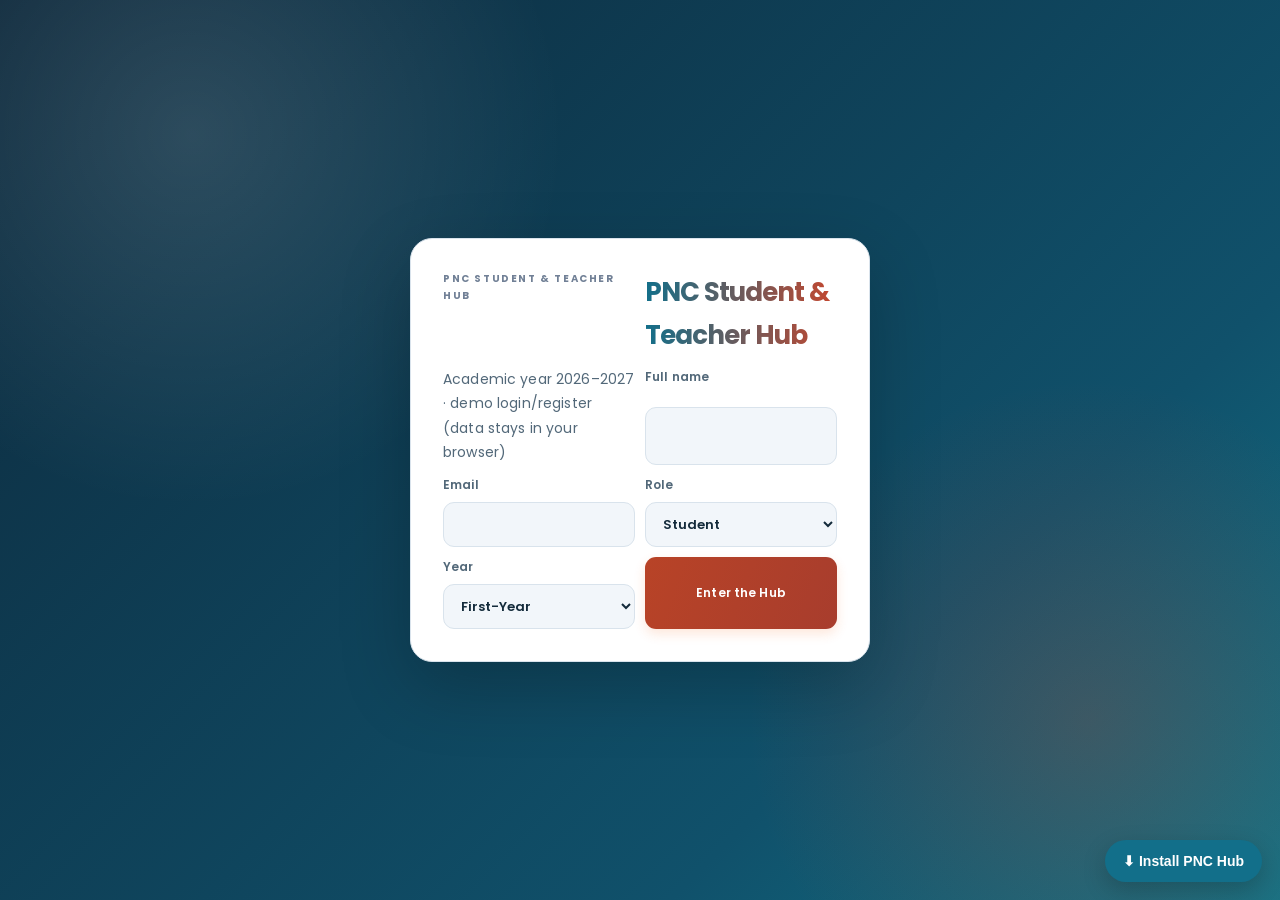
<file: index.html>
<!DOCTYPE html>
<html lang="en">
<head>
  <meta charset="UTF-8">
  <meta name="viewport" content="width=device-width, initial-scale=1.0">
  <meta name="theme-color" content="#10344a">
  <meta name="apple-mobile-web-app-capable" content="yes">
  <meta name="apple-mobile-web-app-status-bar-style" content="black-translucent">
  <meta name="apple-mobile-web-app-title" content="PNC Hub">
  <link rel="apple-touch-icon" href="assets/images/icon-192.png">
  <link rel="manifest" href="manifest.json">
  <meta name="google-site-verification" content="NpvSuyObShnpTO1pwFfCqCo8AM-qWqCiNtf4tVJV7Pg" />
  <meta name="description" content="PNC Student & Teacher Hub for the 2026–2027 academic year.">
  <title>PNC Student hub</title>
  <link rel="preconnect" href="https://fonts.googleapis.com">
  <link rel="preconnect" href="https://fonts.gstatic.com" crossorigin>
  <link href="https://fonts.googleapis.com/css2?family=Poppins:wght@400;500;600;700&display=swap" rel="stylesheet">
  <link rel="stylesheet" href="css/style.css">
</head>
<body>
  <div id="root"></div>
  <div id="modal"></div>
  <div id="toast" aria-live="polite"></div>
  <div id="pwa-install-area" aria-live="polite"></div>
  <script src="js/app.js"></script>
  <script src="js/pwa.js"></script>
</body>
</html>
</file>
<file: css/style.css>
/* ===== Theme tokens (light default, dark via OS or toggle) ===== */
:root{--navy:#03045E;--blue:#0077B6;--orange:#FF5400;--bg:#F8FAFC;--card:#fff;--text:#0f172a;--mute:#64748b;--line:#e2e8f0;--sh:0 4px 16px rgba(3,4,94,.08);color-scheme:light;box-sizing:border-box;padding-top:env(safe-area-inset-top,0px);padding-bottom:env(safe-area-inset-bottom,0px)}
@media(prefers-color-scheme:dark){:root:not([data-theme="light"]){--bg:#0b1020;--card:#141a33;--text:#e8ecf8;--mute:#9aa6c4;--line:#252d4d;--sh:0 4px 16px rgba(0,0,0,.4);color-scheme:dark}}
:root[data-theme="dark"]{--bg:#0b1020;--card:#141a33;--text:#e8ecf8;--mute:#9aa6c4;--line:#252d4d;--sh:0 4px 16px rgba(0,0,0,.4);color-scheme:dark}
*{box-sizing:border-box}html{scroll-padding-top:env(safe-area-inset-top,0px)}
body{margin:0;font-family:Poppins,system-ui,sans-serif;background:var(--bg);color:var(--text);font-size:14px}
button,input,select,textarea{font:inherit;color:inherit}
h1,h2,h3{margin:0}.mute{color:var(--mute)}.grad{background:linear-gradient(90deg,var(--blue),var(--orange));-webkit-background-clip:text;background-clip:text;color:transparent}
.app{display:flex;min-height:100vh}
.side{width:250px;background:var(--card);border-right:1px solid var(--line);padding:18px 14px;position:sticky;top:0;height:100vh;overflow:auto;display:flex;flex-direction:column;gap:4px;flex-shrink:0;transition:.25s}
.logo{display:flex;gap:10px;align-items:center;font-weight:700;color:var(--navy);margin-bottom:14px}
[data-theme="dark"] .logo,:root:not([data-theme="light"]) .logo{color:#9cc9ff}
.logo i{background:linear-gradient(135deg,var(--navy),var(--blue));color:#fff;width:38px;height:38px;border-radius:12px;display:grid;place-items:center;font-style:normal}
.nav{display:flex;gap:10px;align-items:center;padding:10px 12px;border-radius:12px;color:var(--text);text-decoration:none;transition:.2s;cursor:pointer;border:0;background:none;text-align:left;width:100%}
.nav:hover{background:var(--bg)}.nav.on{background:linear-gradient(90deg,var(--navy),var(--blue));color:#fff;box-shadow:var(--sh)}
.main{flex:1;min-width:0}
.top{display:flex;gap:12px;align-items:center;padding:12px 24px;background:var(--card);border-bottom:1px solid var(--line);position:sticky;top:0;z-index:5}
.top input{flex:1;max-width:380px;padding:9px 14px;border-radius:99px;border:1px solid var(--line);background:var(--bg)}
.ib{border:0;background:var(--bg);width:38px;height:38px;border-radius:50%;cursor:pointer;position:relative}
.badge{position:absolute;top:-2px;right:-2px;background:var(--orange);color:#fff;border-radius:99px;font-size:10px;padding:1px 5px}
.menu{position:absolute;right:16px;top:58px;background:var(--card);border:1px solid var(--line);border-radius:14px;box-shadow:var(--sh);width:280px;max-height:340px;overflow:auto;padding:8px;z-index:9}
.menu div{padding:8px;border-bottom:1px solid var(--line);font-size:13px}
.content{padding:24px;max-width:1200px}
.grid{display:grid;gap:16px;grid-template-columns:repeat(auto-fill,minmax(260px,1fr))}
.g2{display:grid;gap:16px;grid-template-columns:repeat(auto-fit,minmax(300px,1fr))}
.card{background:var(--card);border-radius:16px;padding:18px;box-shadow:var(--sh);border:1px solid var(--line);transition:.2s}
.card:hover{transform:translateY(-2px)}
.stat b{font-size:28px;display:block;margin-top:6px}
.ico{width:40px;height:40px;border-radius:12px;display:grid;place-items:center;font-size:20px;background:linear-gradient(135deg,#dbeafe,#fde4d6)}
.row{display:flex;justify-content:space-between;align-items:center;gap:10px;flex-wrap:wrap}
.btn{background:linear-gradient(90deg,var(--blue),var(--navy));color:#fff;border:0;padding:8px 14px;border-radius:10px;cursor:pointer;font-weight:500;transition:.2s}
.btn:hover{filter:brightness(1.15)}.btn.o{background:var(--orange)}.btn.g{background:var(--bg);color:var(--text);border:1px solid var(--line)}.btn.r{background:#dc2626}.btn.s{padding:5px 10px;font-size:12px}
.tag{display:inline-block;padding:2px 10px;border-radius:99px;font-size:11px;background:#e0f2fe;color:#075985;font-weight:500}
.tag.ok{background:#dcfce7;color:#166534}.tag.no{background:#fee2e2;color:#991b1b}.tag.w{background:#ffedd5;color:#9a3412}
form.f{display:grid;gap:10px;grid-template-columns:repeat(auto-fit,minmax(170px,1fr))}
.f label{font-size:12px;color:var(--mute);display:grid;gap:4px}
.f input,.f select,.f textarea{padding:9px 11px;border-radius:10px;border:1px solid var(--line);background:var(--bg);width:100%}
.warn{background:#fff7ed;color:#9a3412;border:1px solid #fdba74;border-radius:12px;padding:12px;margin-bottom:16px}
.mb{position:fixed;inset:0;background:rgba(3,4,94,.5);display:grid;place-items:center;z-index:20;padding:16px}
.md{background:var(--card);border-radius:18px;padding:22px;max-width:520px;width:100%;max-height:88vh;overflow:auto}
.bar{height:10px;border-radius:9px;background:var(--line);overflow:hidden}.bar i{display:block;height:100%;background:linear-gradient(90deg,var(--blue),var(--orange))}
.week{display:grid;grid-template-columns:repeat(7,minmax(120px,1fr));gap:8px;overflow-x:auto}
.day{background:var(--bg);border-radius:12px;padding:8px;min-height:90px}.day.today{outline:2px solid var(--orange)}
.task{background:var(--card);border-radius:8px;padding:6px;margin-top:6px;font-size:12px;border-left:3px solid var(--blue)}.task.done{opacity:.5;text-decoration:line-through}
.toast{position:fixed;bottom:calc(20px + env(safe-area-inset-bottom,0px));left:50%;transform:translateX(-50%);background:var(--navy);color:#fff;padding:10px 18px;border-radius:99px;z-index:30}
.login{min-height:100vh;display:grid;place-items:center;padding:16px;background:linear-gradient(135deg,var(--navy),var(--blue))}
.login .card{max-width:420px;width:100%}
.burger{display:none}
@media(max-width:820px){.side{position:fixed;left:-270px;z-index:15;height:100%}.side.open{left:0}.burger{display:inline-block}.content{padding:14px}.top{padding:10px 14px}}

/* ===== Professional refresh: refined spacing, hierarchy and responsive polish ===== */
:root{--navy:#071b4b;--blue:#1769aa;--orange:#f26a21;--bg:#f3f6fb;--card:#ffffff;--text:#14213d;--mute:#718096;--line:#e6ebf2;--sh:0 10px 30px rgba(20,45,90,.07)}
body{font-size:14px;line-height:1.65;letter-spacing:.01em;background:radial-gradient(ellipse at 90% 0%,rgba(23,105,170,.055),transparent 34%),var(--bg)}
button,a,input,select,textarea{transition:color .2s ease,border-color .2s ease,box-shadow .2s ease,transform .2s ease,filter .2s ease}
button:focus-visible,a:focus-visible,input:focus-visible,select:focus-visible,textarea:focus-visible{outline:3px solid rgba(242,106,33,.35);outline-offset:2px}
.app{max-width:100%;background:transparent}
.side{width:264px;padding:25px 16px 20px;background:linear-gradient(180deg,#071b4b 0%,#0b2b62 58%,#103c78 100%);border:0;color:#fff;box-shadow:8px 0 30px rgba(7,27,75,.08)}
.logo{color:#fff!important;font-size:15px;letter-spacing:.02em;margin:0 8px 26px;padding:0 5px}
.logo small{color:#b8c9e7!important;font-weight:400;letter-spacing:.04em}
.logo i{width:44px;height:44px;border-radius:15px;background:linear-gradient(135deg,#ff8a45,#f26a21);box-shadow:0 8px 18px rgba(242,106,33,.25);font-size:14px}
.side .nav{color:#d6e2f4;padding:11px 13px;margin:2px 0;border-radius:12px;font-size:13px;font-weight:500;letter-spacing:.01em}
.side .nav:hover{background:rgba(255,255,255,.1);color:#fff;transform:translateX(2px)}
.side .nav.on{background:linear-gradient(100deg,#1769aa,#2386c8);color:#fff;box-shadow:0 8px 18px rgba(0,0,0,.18)}
.side .nav:last-child{margin-top:auto}
.main{min-width:0}
.top{min-height:76px;padding:14px 30px;background:rgba(255,255,255,.88);backdrop-filter:blur(16px);border-bottom:1px solid rgba(226,232,240,.85);gap:14px}
.top input{max-width:460px;padding:11px 17px 11px 42px;border-radius:13px;background:#f5f7fb;border-color:#e8edf5;font-size:13px}
.top input:focus{background:#fff;border-color:#8bbce0;box-shadow:0 0 0 4px rgba(23,105,170,.08)}
.ib{width:42px;height:42px;border:1px solid #e8edf5;background:#f7f9fc;color:#29436b;border-radius:13px;font-size:16px}
.ib:hover{background:#eaf3fb;border-color:#c9deef;transform:translateY(-1px)}
.content{padding:30px 34px 44px;max-width:1440px;margin:0 auto}
.content>h1{font-size:clamp(26px,3vw,36px)!important;letter-spacing:-.045em;line-height:1.2;margin:4px 0 8px}
.content>h2,.content .row>h2{font-size:25px;letter-spacing:-.035em;color:var(--navy);margin:3px 0 16px}
.content>p.mute{margin:0 0 24px;font-size:13px}
.grid{gap:18px;grid-template-columns:repeat(auto-fit,minmax(230px,1fr))}
.g2{gap:18px;grid-template-columns:repeat(auto-fit,minmax(min(100%,340px),1fr))}
.card{padding:21px;border-radius:19px;border:1px solid #e9eef5;background:rgba(255,255,255,.96);box-shadow:0 5px 20px rgba(22,48,88,.045);transition:transform .2s ease,box-shadow .2s ease,border-color .2s ease}
.card:hover{transform:translateY(-3px);box-shadow:0 14px 32px rgba(22,48,88,.09);border-color:#d9e6f2}
.card h3{font-size:15px;letter-spacing:-.015em;color:#172b4d;margin:5px 0 10px}
.card p{line-height:1.75}
.stat{position:relative;overflow:hidden;min-height:130px;padding:20px 21px}
.stat:after{content:"";position:absolute;width:110px;height:110px;right:-34px;bottom:-50px;border-radius:50%;background:linear-gradient(135deg,rgba(23,105,170,.08),rgba(242,106,33,.09))}
.stat b{font-size:31px;letter-spacing:-.05em;color:#102c5b;margin-top:9px}
.stat .ico{width:44px;height:44px;border-radius:14px;background:#edf5fc;color:#1769aa;position:relative;z-index:1}
.ico{width:46px;height:46px;border-radius:15px;background:linear-gradient(135deg,#e9f3fc,#fff0e8);font-size:21px}
.btn{padding:10px 16px;border-radius:11px;background:linear-gradient(110deg,#1769aa,#0a326b);box-shadow:0 5px 12px rgba(23,105,170,.14);font-size:12px;font-weight:600;letter-spacing:.01em}
.btn:hover{filter:brightness(1.08);transform:translateY(-1px);box-shadow:0 8px 17px rgba(23,105,170,.2)}
.btn.o{background:linear-gradient(110deg,#ff8742,#ed5b19);box-shadow:0 5px 12px rgba(242,106,33,.16)}
.btn.g{background:#f5f8fc;color:#29436b;border:1px solid #e4ebf3;box-shadow:none}
.btn.r{background:#c83b47;box-shadow:none}
.btn.s{padding:7px 11px;font-size:11px}
.tag{padding:4px 10px;background:#eaf4fc;color:#17619a;font-weight:600;letter-spacing:.01em}
.tag.ok{background:#e8f7ef;color:#18764b}.tag.no{background:#fff0f0;color:#b42332}.tag.w{background:#fff4e8;color:#a64b0c}
.f label{font-size:12px;font-weight:600;color:#61718a;gap:7px}
.f input,.f select,.f textarea{padding:11px 13px;border-radius:11px;border:1px solid #e1e8f0;background:#f9fbfd;font-size:13px}
.f input:focus,.f select:focus,.f textarea:focus{border-color:#83b6dd;background:#fff;outline:0;box-shadow:0 0 0 4px rgba(23,105,170,.08)}
.warn{background:#fff8f1;color:#96501e;border:1px solid #ffdfc5;border-radius:14px;padding:14px 16px;font-size:12px;line-height:1.7}
.bar{height:8px;background:#edf1f6;border-radius:99px}.bar i{border-radius:99px}
.week{gap:10px;padding-bottom:5px}.day{background:#f6f8fc;border:1px solid #e9eef5;border-radius:13px;padding:11px}.day.today{outline:2px solid #f26a21;background:#fffaf6}
.task{border-radius:9px;padding:8px;background:#fff;border:1px solid #e9eef5;border-left:3px solid #1769aa;box-shadow:0 2px 6px rgba(20,45,90,.04)}
.menu{top:66px;right:26px;border-radius:15px;box-shadow:0 18px 42px rgba(20,45,90,.15);border-color:#e7edf5}
.menu div{padding:10px;border-bottom:1px solid #edf1f6}
.mb{background:rgba(7,27,75,.52);backdrop-filter:blur(5px)}
.md{border:1px solid #e7edf5;border-radius:20px;box-shadow:0 24px 70px rgba(4,20,50,.22);padding:25px}
.md h2{font-size:21px;letter-spacing:-.03em;color:var(--navy);margin-bottom:15px}
.toast{border-radius:12px;box-shadow:0 12px 30px rgba(7,27,75,.22);font-size:13px}
.login{background:radial-gradient(circle at 15% 15%,rgba(255,255,255,.13),transparent 28%),radial-gradient(circle at 85% 80%,rgba(255,135,66,.22),transparent 26%),linear-gradient(135deg,#071b4b,#0c4c87 70%,#1769aa)}
.login .card{max-width:460px;padding:32px;border-radius:22px;box-shadow:0 25px 70px rgba(0,0,0,.22)}
.login .card h2{font-size:26px!important;letter-spacing:-.04em}
.login .card:before{content:"PNC STUDENT & TEACHER HUB";display:block;color:#718096;font-size:10px;font-weight:700;letter-spacing:.16em;margin-bottom:12px}
.burger{display:none}
@media(max-width:1000px){.side{width:250px}.content{padding:24px 22px 36px}.top{padding:12px 20px}}
@media(max-width:820px){.side{left:-270px;box-shadow:18px 0 45px rgba(3,20,50,.2)}.side.open{left:0}.content{padding:19px 15px 30px}.top{padding:10px 14px;min-height:66px}.top input{max-width:none;min-width:0}.grid{grid-template-columns:repeat(auto-fit,minmax(205px,1fr))}.content>h1{font-size:27px!important}}
@media(max-width:520px){.content{padding:16px 12px 28px}.grid,.g2{grid-template-columns:1fr;gap:12px}.card{padding:17px;border-radius:16px}.stat{min-height:112px}.stat b{font-size:27px}.top{gap:8px}.top input{font-size:12px;padding:10px 12px}.ib{width:38px;height:38px}.login .card{padding:23px}.week{grid-template-columns:repeat(7,minmax(112px,1fr))}.content>h2,.content .row>h2{font-size:22px}}
@media(prefers-reduced-motion:reduce){*,*:before,*:after{scroll-behavior:auto!important;transition:none!important;animation:none!important}}



/* ===== Dashboard analytics and chart components ===== */
.dashboard-hero{position:relative;overflow:hidden;padding:26px 28px;border-radius:22px;
  color:#fff;background:linear-gradient(115deg,#071b4b 0%,#10528e 68%,#1769aa 100%);
  box-shadow:0 16px 36px rgba(7,27,75,.16);margin-bottom:20px}
.dashboard-hero:before,.dashboard-hero:after{content:"";position:absolute;border-radius:50%;pointer-events:none}
.dashboard-hero:before{width:260px;height:260px;right:-65px;top:-145px;background:rgba(255,255,255,.08)}
.dashboard-hero:after{width:180px;height:180px;right:105px;bottom:-135px;border:1px solid rgba(255,255,255,.16)}
.dashboard-hero .hero-inner{position:relative;z-index:1;display:flex;justify-content:space-between;align-items:center;gap:20px;flex-wrap:wrap}
.dashboard-hero h1{font-size:clamp(24px,3vw,34px);line-height:1.2;letter-spacing:-.04em;margin:0 0 7px}
.dashboard-hero p{margin:0;color:#d9e8f7;font-size:13px}
.hero-pill{display:inline-flex;align-items:center;gap:7px;padding:7px 11px;border:1px solid rgba(255,255,255,.22);
  background:rgba(255,255,255,.1);border-radius:99px;color:#fff;font-size:11px;font-weight:600;margin-bottom:12px}
.hero-date{font-size:12px;color:#d9e8f7;text-align:right}
.dash-stats{display:grid;grid-template-columns:repeat(4,minmax(0,1fr));gap:15px;margin-bottom:18px}
.dash-stat{background:var(--card);border:1px solid var(--line);border-radius:17px;padding:17px;min-width:0;
  box-shadow:0 5px 20px rgba(22,48,88,.045)}
.dash-stat .stat-top{display:flex;align-items:center;justify-content:space-between;gap:8px}
.dash-stat .stat-label{font-size:12px;color:var(--mute);font-weight:500}
.dash-stat .stat-icon{width:38px;height:38px;border-radius:12px;display:grid;place-items:center;background:#edf5fc;font-size:18px}
.dash-stat strong{display:block;font-size:27px;letter-spacing:-.05em;color:#102c5b;line-height:1.2;margin:11px 0 4px}
.dash-stat small{font-size:10px;color:var(--mute)}
.analytics-grid{display:grid;grid-template-columns:minmax(0,1.35fr) minmax(280px,.85fr);gap:17px;margin-bottom:17px}
.analytics-grid.equal{grid-template-columns:repeat(2,minmax(0,1fr))}
.chart-card{background:var(--card);border:1px solid var(--line);border-radius:18px;padding:20px;min-width:0;box-shadow:0 5px 20px rgba(22,48,88,.045)}
.chart-heading{display:flex;justify-content:space-between;align-items:flex-start;gap:12px;margin-bottom:13px}
.chart-heading h3{font-size:14px;color:#172b4d;margin:0 0 3px}
.chart-heading p{font-size:11px;color:var(--mute);margin:0}
.chart-note{font-size:10px;color:var(--mute);white-space:nowrap}
.study-chart{width:100%;height:auto;display:block;overflow:visible}
.donut-layout{display:flex;align-items:center;justify-content:center;gap:22px;min-height:190px;flex-wrap:wrap}
.donut{width:156px;height:156px;border-radius:50%;display:grid;place-items:center;position:relative;flex:none}
.donut:after{content:"";position:absolute;inset:18px;background:var(--card);border-radius:50%}
.donut-center{position:relative;z-index:1;text-align:center}
.donut-center strong{display:block;font-size:25px;letter-spacing:-.05em;color:var(--text);line-height:1.1}
.donut-center span{font-size:10px;color:var(--mute)}
.legend{display:grid;gap:12px;min-width:125px}
.legend-item{display:flex;align-items:center;gap:8px;font-size:11px;color:var(--mute)}
.legend-dot{width:9px;height:9px;border-radius:3px;flex:none}
.legend-item b{color:var(--text);margin-left:auto;font-size:12px}
.category-list{display:grid;gap:13px;padding-top:5px}
.category-row{display:grid;grid-template-columns:95px 1fr 24px;align-items:center;gap:10px;font-size:11px}
.category-row .cat-name{color:var(--mute);white-space:nowrap;overflow:hidden;text-overflow:ellipsis}
.category-track{height:8px;border-radius:99px;background:#edf1f6;overflow:hidden}
.category-fill{height:100%;border-radius:99px;background:linear-gradient(90deg,#1769aa,#52a4dc)}
.category-row strong{text-align:right;color:var(--text);font-size:11px}
.dashboard-lower{display:grid;grid-template-columns:minmax(0,1.2fr) minmax(280px,.8fr);gap:17px}
.dashboard-list{display:grid;gap:0}
.dashboard-list-item{display:flex;justify-content:space-between;align-items:center;gap:12px;padding:11px 0;border-bottom:1px solid var(--line)}
.dashboard-list-item:last-child{border-bottom:0}
.dashboard-list-item b{font-size:12px;color:var(--text)}
.dashboard-list-item small{display:block;color:var(--mute);font-size:10px;margin-top:2px}
.quick-actions{display:flex;gap:8px;flex-wrap:wrap;margin:12px 0 18px}
.empty-chart{padding:25px 10px;text-align:center;color:var(--mute);font-size:12px}
@media(max-width:1050px){.dash-stats{grid-template-columns:repeat(2,minmax(0,1fr))}.analytics-grid,.analytics-grid.equal,.dashboard-lower{grid-template-columns:1fr}}
@media(max-width:520px){.dashboard-hero{padding:21px 18px;border-radius:18px}.hero-date{text-align:left}.dash-stats{gap:10px}.dash-stat{padding:14px}.dash-stat strong{font-size:24px}.chart-card{padding:16px}.donut-layout{gap:15px}.category-row{grid-template-columns:82px 1fr 20px}}
@media(prefers-color-scheme:dark){:root:not([data-theme="light"]) .dash-stat strong{color:#e8ecf8}}
:root[data-theme="dark"] .dash-stat strong{color:#e8ecf8}
:root[data-theme="dark"] .chart-heading h3,:root[data-theme="dark"] .category-row strong,:root[data-theme="dark"] .dashboard-list-item b{color:#e8ecf8}
:root[data-theme="dark"] .category-track{background:#252d4d}
.profile-link{display:block;padding:0;overflow:hidden}
.profile-link img{display:block;width:100%;height:100%;object-fit:cover}
.profile-heading{display:flex;align-items:center;gap:16px;grid-column:1/-1;min-width:0}
.profile-photo{width:88px;height:88px;flex:none;object-fit:cover;border-radius:50%;border:3px solid #fff;box-shadow:0 4px 16px rgba(7,27,75,.16)}
.profile-heading h3{margin:0 0 6px}

@media(max-width:600px){
  .side{width:min(280px,calc(100vw - 48px));left:-280px;height:100vh;height:100dvh;padding-top:max(18px,env(safe-area-inset-top,0px))}
  .side.open{left:0}
  .burger{display:inline-flex;align-items:center;justify-content:center}
  .content,.main,.card,.chart-card{min-width:0}
  .content .row{align-items:stretch}
  .content .row>h2{width:100%;margin-bottom:4px}
  .content .row>div{min-width:0;max-width:100%}
  .content .row>div input,.content .row>div select{flex:1 1 130px;min-width:0;max-width:100%}
  .top{padding-left:10px;padding-right:10px}
  .top input{flex:1;min-width:0}
  .menu{position:fixed;top:72px;right:12px;width:min(280px,calc(100vw - 24px))}
  .mb{padding:max(12px,env(safe-area-inset-top,0px)) max(12px,env(safe-area-inset-right,0px)) max(12px,env(safe-area-inset-bottom,0px)) max(12px,env(safe-area-inset-left,0px))}
  .md{padding:20px;max-height:calc(100vh - 24px);max-height:calc(100dvh - 24px)}
  form.f{grid-template-columns:minmax(0,1fr)}
  .btn,.ib{min-height:42px}
  .week{max-width:100%;overscroll-behavior-x:contain;-webkit-overflow-scrolling:touch}
  .chart-heading{flex-wrap:wrap}
  .chart-note{white-space:normal;text-align:right}
  .dashboard-list-item{align-items:flex-start;flex-direction:column;gap:7px}
  .dashboard-list-item>.tag{align-self:flex-start}
  .login{padding:max(12px,env(safe-area-inset-top,0px)) 12px}
  .login .card{max-width:100%}
  .profile-photo{width:76px;height:76px}
}

/* ===== High-contrast PNC palette ===== */
:root{
  --navy:#10344a;
  --blue:#126f8a;
  --orange:#c7462d;
  --bg:#f2f6fa;
  --card:#fff;
  --text:#142b3b;
  --mute:#526879;
  --line:#d9e3ec;
  --sh:0 10px 30px rgba(16,52,74,.09);
}
:root[data-theme="dark"]{
  --navy:#b8d7e5;
  --blue:#54b9d1;
  --orange:#ff9579;
  --bg:#0b1724;
  --card:#142536;
  --text:#edf5f8;
  --mute:#b4c4d0;
  --line:#2b4053;
  --sh:0 12px 32px rgba(0,0,0,.28);
  color-scheme:dark;
}
@media(prefers-color-scheme:dark){
  :root:not([data-theme="light"]){
    --navy:#b8d7e5;
    --blue:#54b9d1;
    --orange:#ff9579;
    --bg:#0b1724;
    --card:#142536;
    --text:#edf5f8;
    --mute:#b4c4d0;
    --line:#2b4053;
    --sh:0 12px 32px rgba(0,0,0,.28);
    color-scheme:dark;
  }
}
body{color:var(--text);background:radial-gradient(ellipse at 90% 0%,rgba(18,111,138,.08),transparent 36%),var(--bg)}
.side{background:linear-gradient(180deg,#0d293c 0%,#10425a 58%,#126077 100%)}
.logo i{background:linear-gradient(135deg,#b84327,#a83d2d)}
.side .nav.on{background:linear-gradient(100deg,#126f8a,#127386);box-shadow:0 8px 18px rgba(4,28,43,.24)}
.top{background:var(--card);border-color:var(--line)}
.top input{background:var(--bg);border-color:var(--line);color:var(--text)}
.top input:focus{background:var(--card);border-color:var(--blue);box-shadow:0 0 0 4px rgba(18,111,138,.14)}
.ib{background:var(--bg);border-color:var(--line);color:var(--text)}
.ib:hover{background:color-mix(in srgb,var(--blue) 12%,var(--card));border-color:var(--blue)}
.card,.chart-card{background:var(--card);border-color:var(--line);box-shadow:var(--sh)}
.card:hover{border-color:color-mix(in srgb,var(--blue) 32%,var(--line));box-shadow:0 14px 32px rgba(16,52,74,.12)}
.card h3,.chart-heading h3{color:var(--text)}
.btn{background:linear-gradient(110deg,#126f8a,#10344a)}
.btn.o{background:linear-gradient(110deg,#b84327,#a83d2d)}
.btn.g{background:var(--bg);color:var(--text);border-color:var(--line)}
.btn.g:hover{background:color-mix(in srgb,var(--blue) 12%,var(--card));border-color:var(--blue)}
.tag{background:#dceff4;color:#104c60}
.tag.ok{background:#def3e6;color:#155b37}
.tag.no{background:#fce5e2;color:#8d2d27}
.tag.w{background:#fff0d6;color:#714506}
.f label{color:var(--mute)}
.f input,.f select,.f textarea{background:var(--bg);border-color:var(--line);color:var(--text)}
.f input:focus,.f select:focus,.f textarea:focus{border-color:var(--blue);background:var(--card);box-shadow:0 0 0 4px rgba(18,111,138,.14)}
.day{background:var(--bg);border-color:var(--line)}
.day.today{outline-color:var(--orange);background:color-mix(in srgb,var(--orange) 9%,var(--card))}
.task{background:var(--card);border-color:var(--line);border-left-color:var(--blue)}
.toast{background:#10344a}
.login{background:radial-gradient(circle at 15% 15%,rgba(255,255,255,.13),transparent 28%),radial-gradient(circle at 85% 80%,rgba(199,70,45,.24),transparent 26%),linear-gradient(135deg,#0d293c,#10516b 72%,#127386)}
.login .card{background:var(--card)}
.dashboard-hero{background:linear-gradient(115deg,#0d293c 0%,#10516b 68%,#127386 100%)}
.dash-stat strong{color:#10344a}
.dash-stat .stat-icon,.stat .ico{background:#e2f1f5;color:#14596f}
.category-track{background:#e5edf2}
.category-fill{background:linear-gradient(90deg,#126f8a,#25a3a2)}
.page-back{display:inline-flex;align-items:center;gap:8px;margin:0 0 16px}
button:focus-visible,a:focus-visible,input:focus-visible,select:focus-visible,textarea:focus-visible{outline-color:var(--blue)}
:root[data-theme="dark"] .dash-stat strong{color:#edf5f8}
:root[data-theme="dark"] .dash-stat .stat-icon,:root[data-theme="dark"] .stat .ico{background:#1d3b4e;color:#a6e2eb}
:root[data-theme="dark"] .category-track{background:#2b4053}
:root[data-theme="dark"] .tag{background:#1d4356;color:#bfeaf1}
:root[data-theme="dark"] .tag.ok{background:#1b4237;color:#a8e8c1}
:root[data-theme="dark"] .tag.no{background:#4b2b32;color:#ffc1b7}
:root[data-theme="dark"] .tag.w{background:#4b3b22;color:#ffdfa0}
:root[data-theme="dark"] .card,:root[data-theme="dark"] .chart-card{background-color:var(--card);border-color:var(--line)}
:root[data-theme="dark"] .f input,:root[data-theme="dark"] .f select,:root[data-theme="dark"] .f textarea{background-color:var(--bg)}
@media(prefers-color-scheme:dark){
  :root:not([data-theme="light"]) .dash-stat strong{color:#edf5f8}
  :root:not([data-theme="light"]) .dash-stat .stat-icon,:root:not([data-theme="light"]) .stat .ico{background:#1d3b4e;color:#a6e2eb}
  :root:not([data-theme="light"]) .category-track{background:#2b4053}
  :root:not([data-theme="light"]) .tag{background:#1d4356;color:#bfeaf1}
  :root:not([data-theme="light"]) .tag.ok{background:#1b4237;color:#a8e8c1}
  :root:not([data-theme="light"]) .tag.no{background:#4b2b32;color:#ffc1b7}
  :root:not([data-theme="light"]) .tag.w{background:#4b3b22;color:#ffdfa0}
  :root:not([data-theme="light"]) .card,:root:not([data-theme="light"]) .chart-card{background-color:var(--card);border-color:var(--line)}
  :root:not([data-theme="light"]) .f input,:root:not([data-theme="light"]) .f select,:root:not([data-theme="light"]) .f textarea{background-color:var(--bg)}
}
</file>
